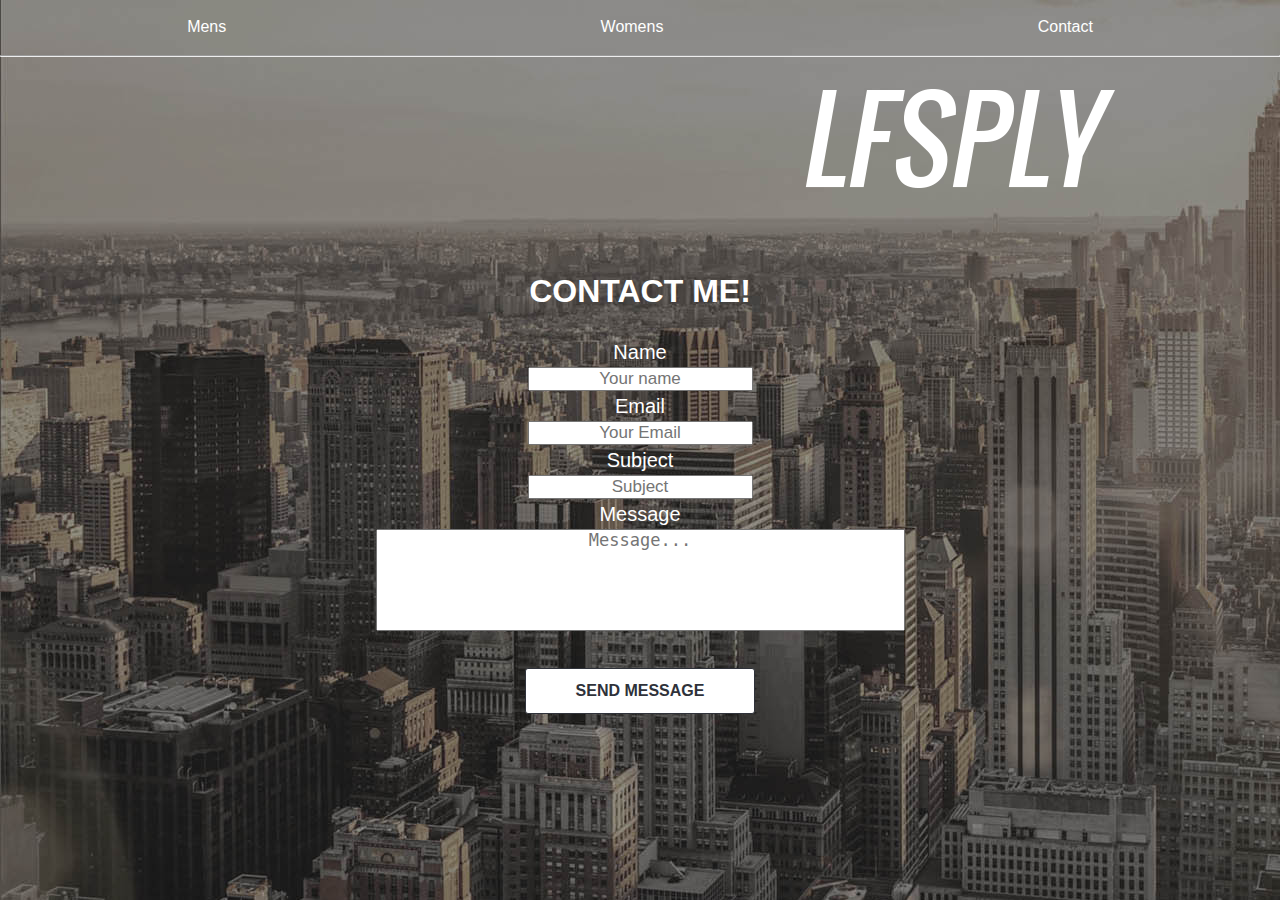
<file: contact.html>
<!DOCTYPE html>
<html>
<head>
    <title>LFSPLY 17 - Kian Winwood</title>
    <meta charset="UTF-8">
    <meta name="description" content="">
    <meta name="keywords" content="">
    <meta name="viewport" content="width=device-width, initial-scale=1.0">
    <link href="css/style.css" rel="stylesheet" type="text/css">
    <link href="css/contact.css" rel="stylesheet" type="text/css">

</head>
<body>
 

 <nav class="navigation navigation--inline navigation--main "</a>
    <ul>
        <li><a href="mens.html">Mens</a></li>
        <li><a href="womens.html">Womens</a></li>
        <li><a href="contact.html">Contact</a></li>
    </ul>
 </nav>
    
<hr>

<div class="logo">
    <img draggable="false" src="assets/ddd.png">
</div>

<br>

<div class="contact-form">
 <div class="row">
  <div class="col-lg-12 col-lg-12 col-lg-12 col-lg-12 text-center">                        
    <h1>CONTACT ME!</h1>
  </div>
 </div>
  
<div class="row">
      <div class="col-lg-6 col-lg-6 col-lg-6 col-lg-6 col-lg-offset-3">
          <form id="contact-form" class="form" action="#" method="POST" role="form">
              <div class="form-group">
                  <label class="form-label" for="name">Name</label>
                  <input type="text" class="form-control" id="name" name="name" placeholder="Your name" tabindex="1" required>
              </div>                            
              <div class="form-group">
                  <label class="form-label" for="email">Email</label>
                  <input type="email" class="form-control" id="email" name="email" placeholder="Your Email" tabindex="2" required>
              </div>                            
              <div class="form-group">
                  <label class="form-label" for="subject">Subject</label>
                  <input type="text" class="form-control" id="subject" name="subject" placeholder="Subject" tabindex="3">
              </div>                            
              <div class="form-group">
                  <label class="form-label" for="message">Message</label>
                  <textarea rows="5" cols="50" name="message" class="form-control" id="message" placeholder="Message..." tabindex="4" required></textarea>                                 
              </div>
              <div class="text-center">
                  <button type="submit" class="btn btn-start-order">Send Message</button>
              </div>
          </form>
      </div>
</div>
</div>

<script> 
    $(doc+
      ment).ready(function() {
    $.support.placeholder = (function(){
        var i = document.createElement('input');
        return 'placeholder' in i;
    })();

    if($.support.placeholder) {
        $('.form-label').each(function(){
            $(this).addClass('js-hide-label');
        });  

        $('.form-group').find('input, textarea').on('keyup blur focus', function(e){
            
            var $this = $(this),
                $parent = $this.parent().find("label");

            if (e.type == 'keyup') {
                if( $this.val() == '' ) {
                    $parent.addClass('js-hide-label'); 
                } else {
                    $parent.removeClass('js-hide-label');   
                }                     
            } 
            else if (e.type == 'blur') {
                if( $this.val() == '' ) {
                    $parent.addClass('js-hide-label');
                } 
                else {
                    $parent.removeClass('js-hide-label').addClass('js-unhighlight-label');
                }
            } 
            else if (e.type == 'focus') {
                if( $this.val() !== '' ) {
                    $parent.removeClass('js-unhighlight-label');
                }
            }
        });
    } 
});
</script>
    
</body>
</html>
</file>
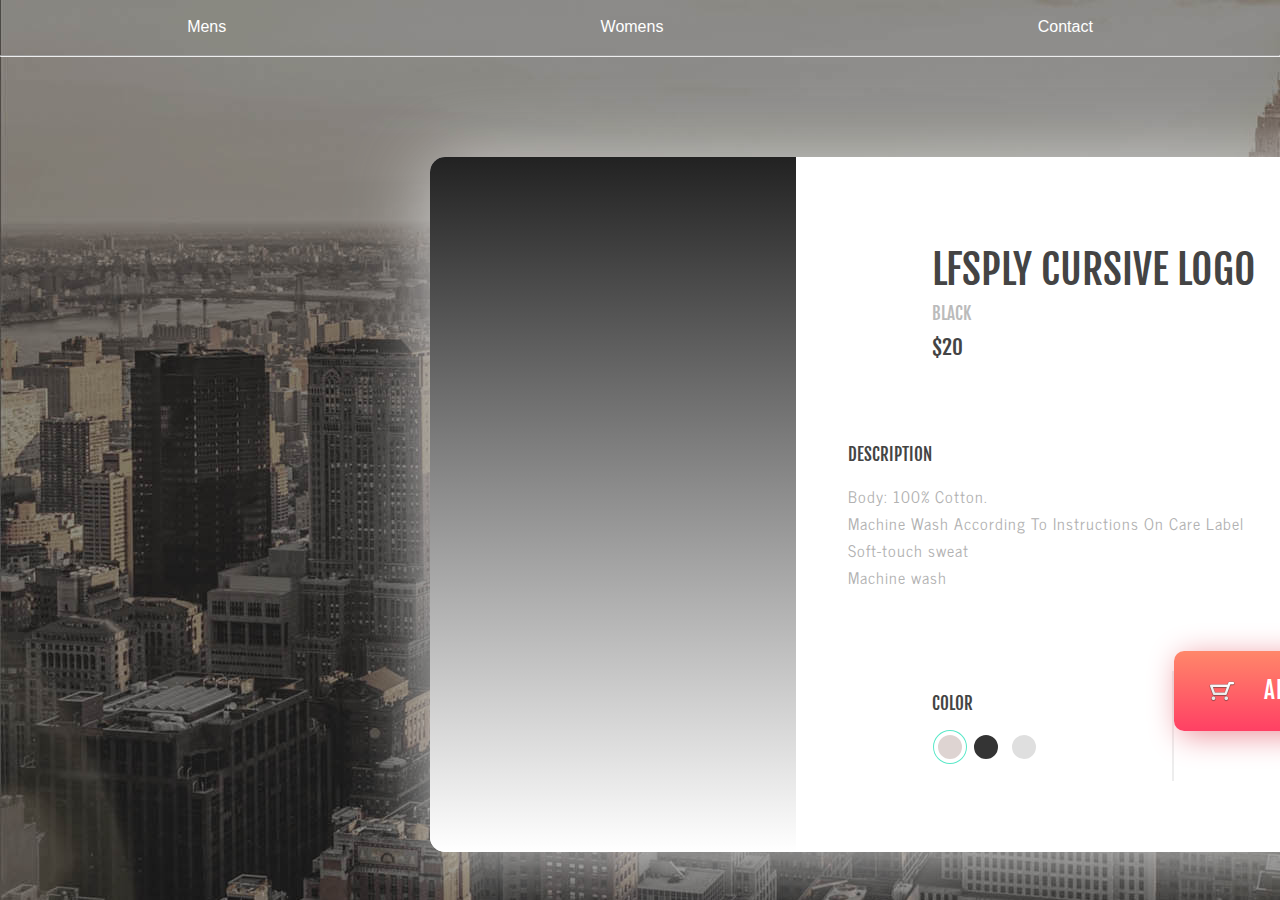
<file: cursivelogo.html>
<!DOCTYPE html>
<html>
<head>
    <title>Website Production 2017 - Kian Winwood</title>
    <meta charset="UTF-8">
    <meta name="description" content="">
    <meta name="keywords" content="">
    <link href="css/style.css" rel="stylesheet" type="text/css">
    <link href="css/contact.css" rel="stylesheet" type="text/css">
    <link href="css/products.css" rel="stylesheet" type="text/css">
</head>
<body>

<nav class="navigation navigation--inline navigation--main "</a>
    <ul>
        <li><a href="mens.html">Mens</a></li>
        <li><a href="womens.html">Womens</a></li>
        <li><a href="contact.html">Contact</a></li>
    </ul>
</nav>
    
<hr>
    
<section id="container">
  
  <div id="product-img">
    <img src="assets/cursivelogo.png" class="jumper fade-in one"/>

  </div>
  
  <div id="product-info" class="clearfix-auto">
    <div id="product-spec" class="wrapper">
      <h1>LFSPLY Cursive Logo</h1>
      <h2>Black</h2>
      <h3 class="sale">20</h3><h3</h3>
    </div>
    
    <div id="ratings">
      <span class="review-rating">
          <span class="user-review ninety"></span>
      </span>
    </div>
    
    <h4 class="clearfix">Description</h4>
            <p>Body: 100% Cotton.
                        <br>
               Machine Wash According To Instructions On Care Label
                        <br>
               Soft-touch sweat
                        <br>
               Machine wash</p>
    
    <div id="product-options" class="clearfix-auto">
        <div id="color" class="wrapper">
           <h4 class="">Color</h4>
           <div>
              <input type="radio" name="radio" id="radio1" class="radio" checked/>
              <label for="radio1">&nbsp;</label>
           </div>

            <div>	
              <input type="radio" name="radio" id="radio4" class="radio"/>
              <label for="radio4">&nbsp;</label>
            </div>

            <div>	
              <input type="radio" name="radio" id="radio5" class="radio"/>
              <label for="radio5">&nbsp;</label>
            </div>
        </div>

<!-- place size here -->

    </div>
    <a href="#" title="Add to cart" class="button clearfix-auto">
      <img src="assets/9240.png" class="shopping-cart"/>
      Add to cart</a>
    
  </div>

</section>


    
</body>
</html>
</file>
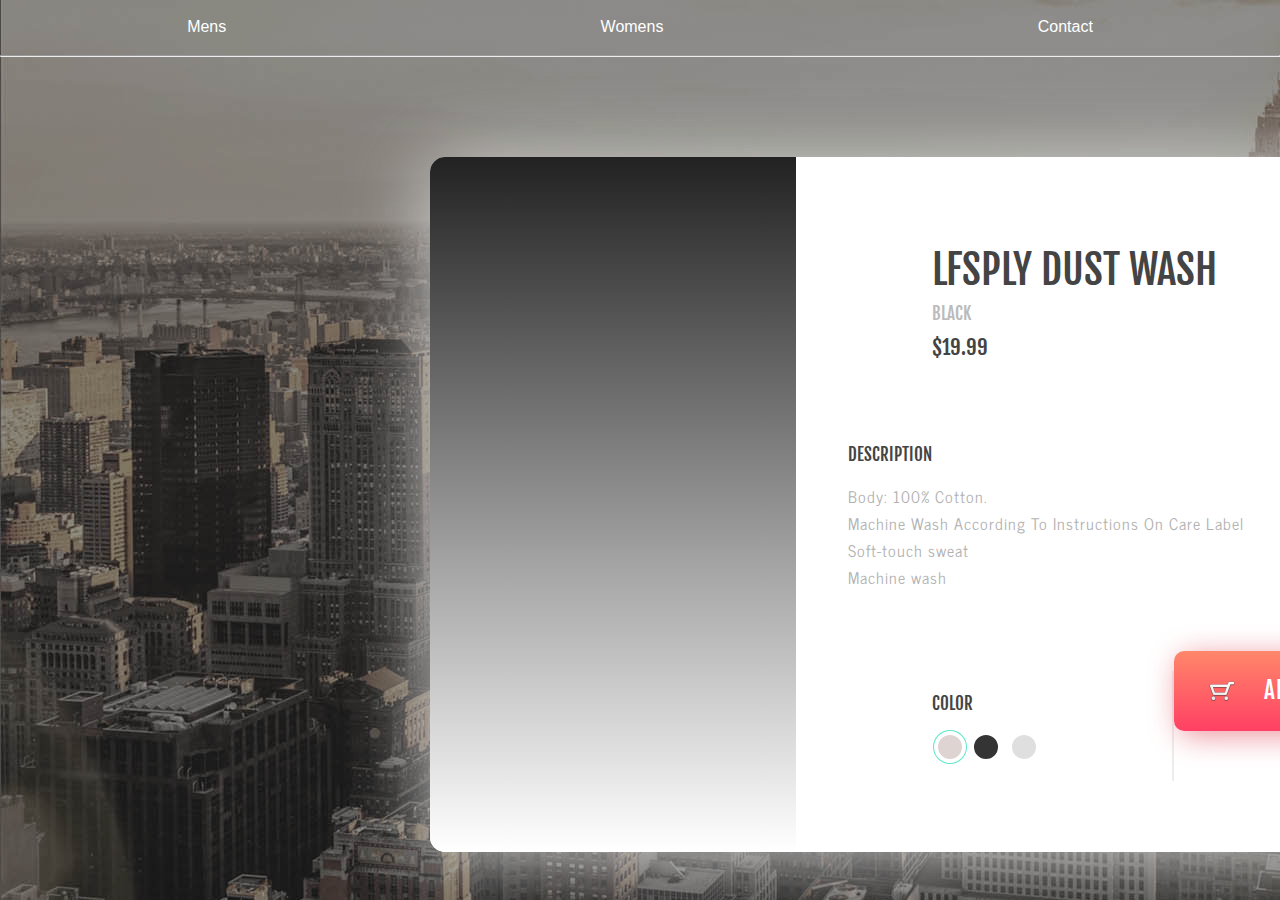
<file: dustwash.html>
<!DOCTYPE html>
<html>
<head>
    <title>Website Production 2017 - Kian Winwood</title>
    <meta charset="UTF-8">
    <meta name="description" content="">
    <meta name="keywords" content="">
    <link href="css/style.css" rel="stylesheet" type="text/css">
    <link href="css/contact.css" rel="stylesheet" type="text/css">
    <link href="css/products.css" rel="stylesheet" type="text/css">
</head>
<body>

<nav class="navigation navigation--inline navigation--main "</a>
    <ul>
        <li><a href="mens.html">Mens</a></li>
        <li><a href="womens.html">Womens</a></li>
        <li><a href="contact.html">Contact</a></li>
    </ul>
</nav>
    
<hr>
    
<section id="container">
  
  <div id="product-img">
    <img src="assets/dustwash.png" class="jumper fade-in one"/>

  </div>
  
  <div id="product-info" class="clearfix-auto">
    <div id="product-spec" class="wrapper">
      <h1>LFSPLY Dust Wash</h1>
      <h2>Black</h2>
      <h3 class="sale">19.99</h3><h3</h3>
    </div>
    
    <div id="ratings">
      <span class="review-rating">
          <span class="user-review ninety"></span>
      </span>
    </div>
    
    <h4 class="clearfix">Description</h4>
            <p>Body: 100% Cotton.
                        <br>
               Machine Wash According To Instructions On Care Label
                        <br>
               Soft-touch sweat
                        <br>
               Machine wash</p>
    
    <div id="product-options" class="clearfix-auto">
        <div id="color" class="wrapper">
           <h4 class="">Color</h4>
           <div>
              <input type="radio" name="radio" id="radio1" class="radio" checked/>
              <label for="radio1">&nbsp;</label>
           </div>

            <div>	
              <input type="radio" name="radio" id="radio4" class="radio"/>
              <label for="radio4">&nbsp;</label>
            </div>

            <div>	
              <input type="radio" name="radio" id="radio5" class="radio"/>
              <label for="radio5">&nbsp;</label>
            </div>
        </div>

<!-- place size here -->

    </div>
    <a href="#" title="Add to cart" class="button clearfix-auto">
      <img src="assets/9240.png" class="shopping-cart"/>
      Add to cart</a>
    
  </div>

</section>


    
</body>
</html>
</file>
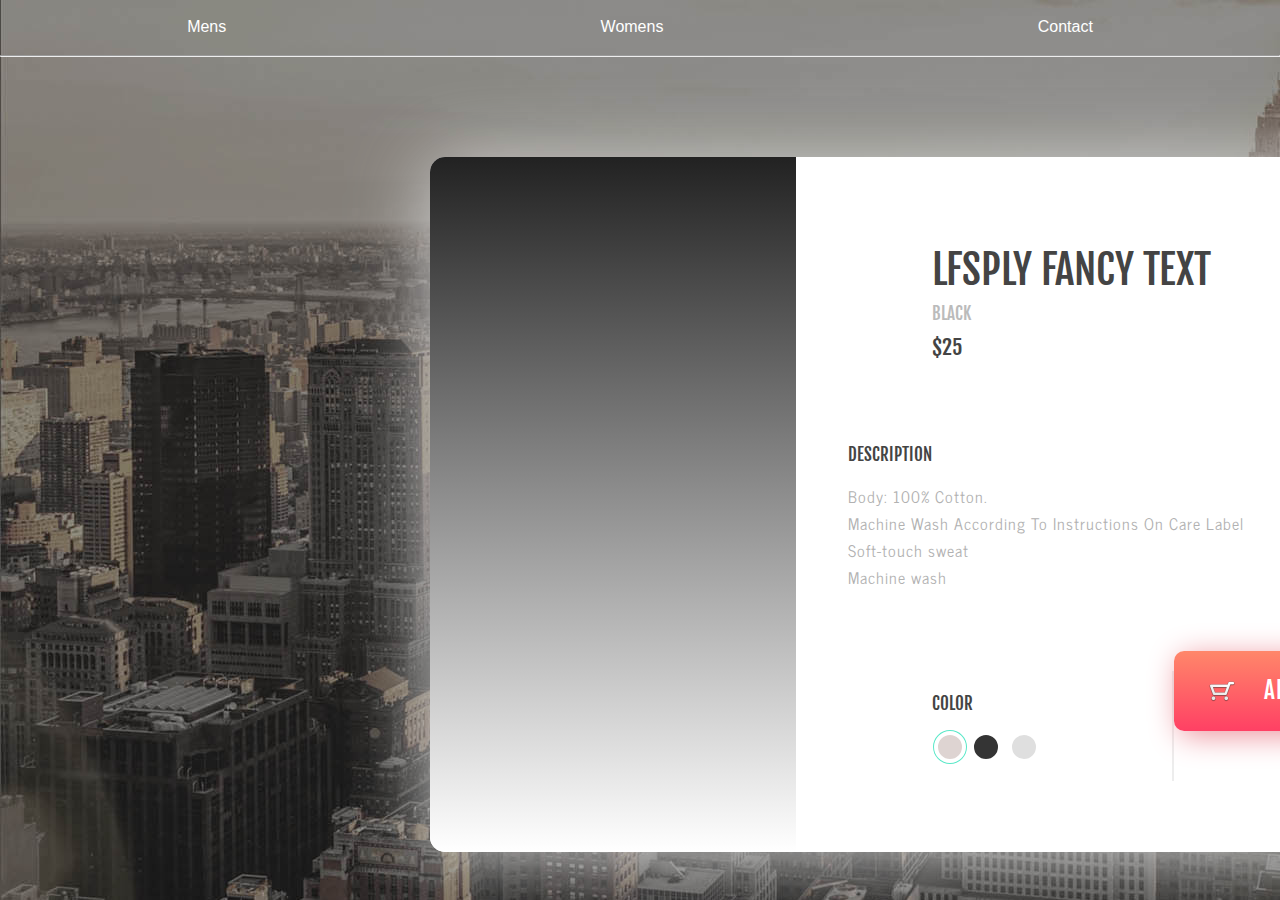
<file: fancytext.html>
<!DOCTYPE html>
<html>
<head>
    <title>Website Production 2017 - Kian Winwood</title>
    <meta charset="UTF-8">
    <meta name="description" content="">
    <meta name="keywords" content="">
    <link href="css/style.css" rel="stylesheet" type="text/css">
    <link href="css/contact.css" rel="stylesheet" type="text/css">
    <link href="css/products.css" rel="stylesheet" type="text/css">

</head>
<body>

<nav class="navigation navigation--inline navigation--main "</a>
    <ul>
        <li><a href="mens.html">Mens</a></li>
        <li><a href="womens.html">Womens</a></li>
        <li><a href="contact.html">Contact</a></li>
    </ul>
</nav>
    
<hr>
    
<section id="container">
  
  <div id="product-img">
    <img src="assets/fancytext.png" class="jumper fade-in one"/>

  </div>
  
  <div id="product-info" class="clearfix-auto">
    <div id="product-spec" class="wrapper">
      <h1>LFSPLY Fancy Text</h1>
      <h2>Black</h2>
      <h3 class="sale">25</h3><h3</h3>
    </div>
    
    <div id="ratings">
      <span class="review-rating">
          <span class="user-review ninety"></span>
      </span>
    </div>
    
    <h4 class="clearfix">Description</h4>
            <p>Body: 100% Cotton.
                        <br>
               Machine Wash According To Instructions On Care Label
                        <br>
               Soft-touch sweat
                        <br>
               Machine wash</p>
    
    <div id="product-options" class="clearfix-auto">
        <div id="color" class="wrapper">
           <h4 class="">Color</h4>
           <div>
              <input type="radio" name="radio" id="radio1" class="radio" checked/>
              <label for="radio1">&nbsp;</label>
           </div>

            <div>	
              <input type="radio" name="radio" id="radio4" class="radio"/>
              <label for="radio4">&nbsp;</label>
            </div>

            <div>	
              <input type="radio" name="radio" id="radio5" class="radio"/>
              <label for="radio5">&nbsp;</label>
            </div>
        </div>

<!-- place size here -->

    </div>
    <a href="#" title="Add to cart" class="button clearfix-auto">
      <img src="assets/9240.png" class="shopping-cart"/>
      Add to cart</a>
    
  </div>

</section>


    
</body>
</html>
</file>
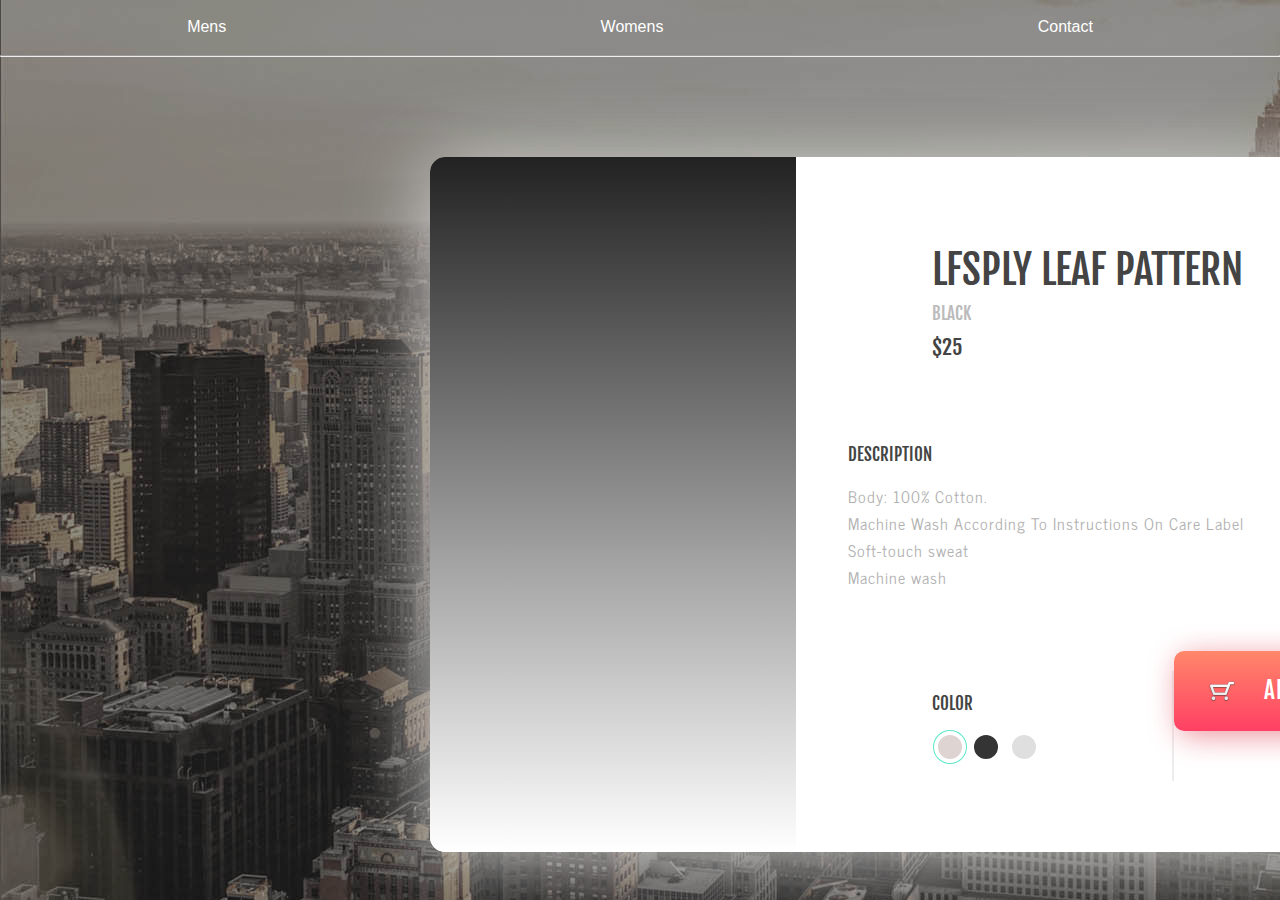
<file: leafpattern.html>
<!DOCTYPE html>
<html>
<head>
    <title>Website Production 2017 - Kian Winwood</title>
    <meta charset="UTF-8">
    <meta name="description" content="">
    <meta name="keywords" content="">
    <link href="css/style.css" rel="stylesheet" type="text/css">
    <link href="css/contact.css" rel="stylesheet" type="text/css">
    <link href="css/products.css" rel="stylesheet" type="text/css">

</head>
<body>

<nav class="navigation navigation--inline navigation--main "</a>
    <ul>
        <li><a href="mens.html">Mens</a></li>
        <li><a href="womens.html">Womens</a></li>
        <li><a href="contact.html">Contact</a></li>
    </ul>
</nav>
    
<hr>
    
<section id="container">
  
  <div id="product-img">
    <img src="assets/leafpattern.png" class="jumper fade-in one"/>

  </div>
  
  <div id="product-info" class="clearfix-auto">
    <div id="product-spec" class="wrapper">
      <h1>LFSPLY Leaf Pattern</h1>
      <h2>Black</h2>
      <h3 class="sale">25</h3><h3</h3>
    </div>
    
    <div id="ratings">
      <span class="review-rating">
          <span class="user-review ninety"></span>
      </span>
    </div>
    
    <h4 class="clearfix">Description</h4>
            <p>Body: 100% Cotton.
                        <br>
               Machine Wash According To Instructions On Care Label
                        <br>
               Soft-touch sweat
                        <br>
               Machine wash</p>
    
    <div id="product-options" class="clearfix-auto">
        <div id="color" class="wrapper">
           <h4 class="">Color</h4>
           <div>
              <input type="radio" name="radio" id="radio1" class="radio" checked/>
              <label for="radio1">&nbsp;</label>
           </div>

            <div>	
              <input type="radio" name="radio" id="radio4" class="radio"/>
              <label for="radio4">&nbsp;</label>
            </div>

            <div>	
              <input type="radio" name="radio" id="radio5" class="radio"/>
              <label for="radio5">&nbsp;</label>
            </div>
        </div>

<!-- place size here -->

    </div>
    <a href="#" title="Add to cart" class="button clearfix-auto">
      <img src="assets/9240.png" class="shopping-cart"/>
      Add to cart</a>
    
  </div>

</section>


    
</body>
</html>
</file>
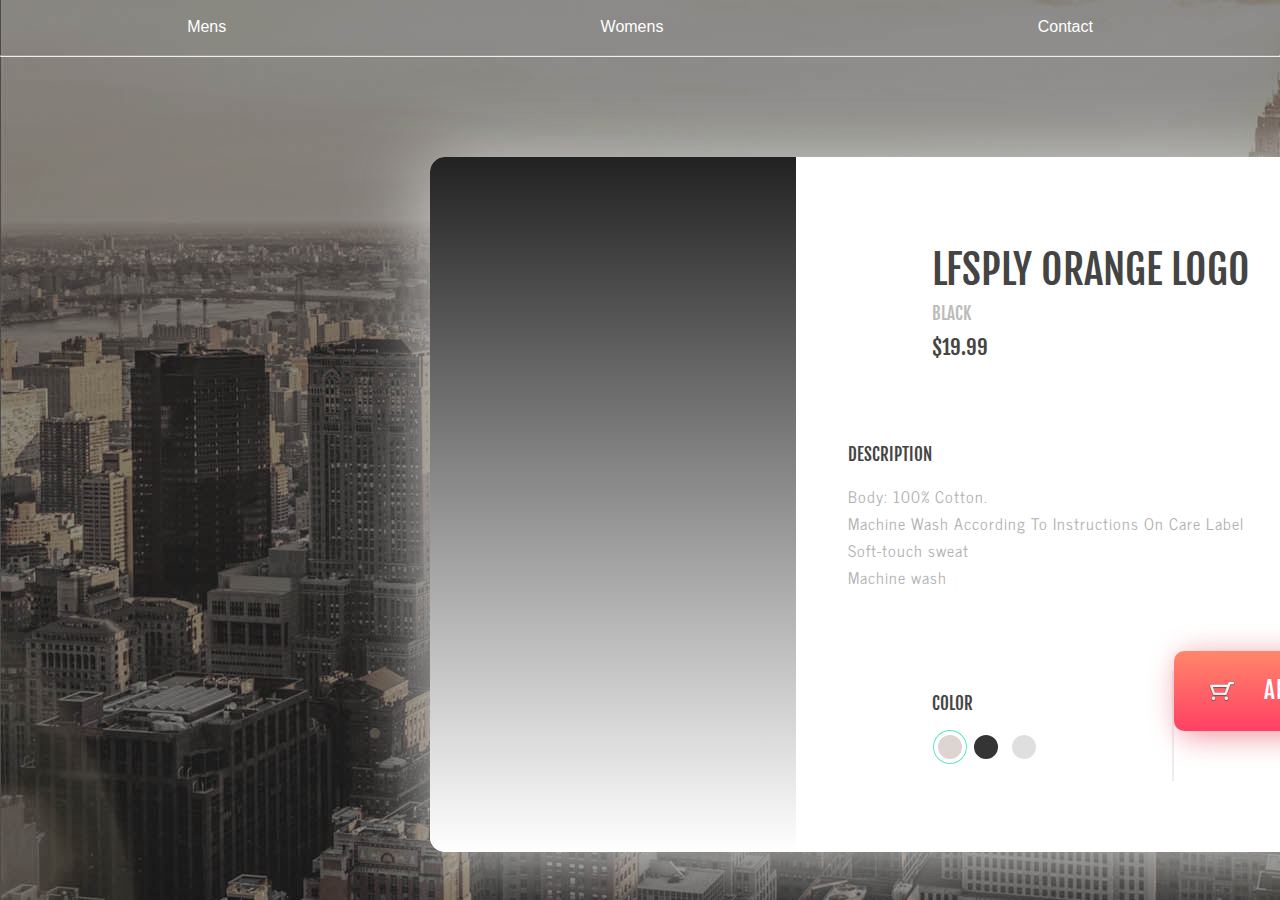
<file: orangelogo.html>
<!DOCTYPE html>
<html>
<head>
    <title>Website Production 2017 - Kian Winwood</title>
    <meta charset="UTF-8">
    <meta name="description" content="">
    <meta name="keywords" content="">
    <link href="css/style.css" rel="stylesheet" type="text/css">
    <link href="css/contact.css" rel="stylesheet" type="text/css">
    <link href="css/products.css" rel="stylesheet" type="text/css">
</head>
<body>

<nav class="navigation navigation--inline navigation--main "</a>
    <ul>
        <li><a href="mens.html">Mens</a></li>
        <li><a href="womens.html">Womens</a></li>
        <li><a href="contact.html">Contact</a></li>
    </ul>
</nav>
    
<hr>
    
<section id="container">
  
  <div id="product-img">
    <img src="assets/orangetext.png" class="jumper fade-in one"/>

  </div>
  
  <div id="product-info" class="clearfix-auto">
    <div id="product-spec" class="wrapper">
      <h1>LFSPLY Orange Logo</h1>
      <h2>Black</h2>
      <h3 class="sale">19.99</h3><h3</h3>
    </div>
    
    <div id="ratings">
      <span class="review-rating">
          <span class="user-review ninety"></span>
      </span>
    </div>
    
    <h4 class="clearfix">Description</h4>
            <p>Body: 100% Cotton.
                        <br>
               Machine Wash According To Instructions On Care Label
                        <br>
               Soft-touch sweat
                        <br>
               Machine wash</p>
    
    <div id="product-options" class="clearfix-auto">
        <div id="color" class="wrapper">
           <h4 class="">Color</h4>
           <div>
              <input type="radio" name="radio" id="radio1" class="radio" checked/>
              <label for="radio1">&nbsp;</label>
           </div>

            <div>	
              <input type="radio" name="radio" id="radio4" class="radio"/>
              <label for="radio4">&nbsp;</label>
            </div>

            <div>	
              <input type="radio" name="radio" id="radio5" class="radio"/>
              <label for="radio5">&nbsp;</label>
            </div>
        </div>

<!-- place size here -->

    </div>
    <a href="#" title="Add to cart" class="button clearfix-auto">
      <img src="assets/9240.png" class="shopping-cart"/>
      Add to cart</a>
    
  </div>

</section>


    
</body>
</html>
</file>
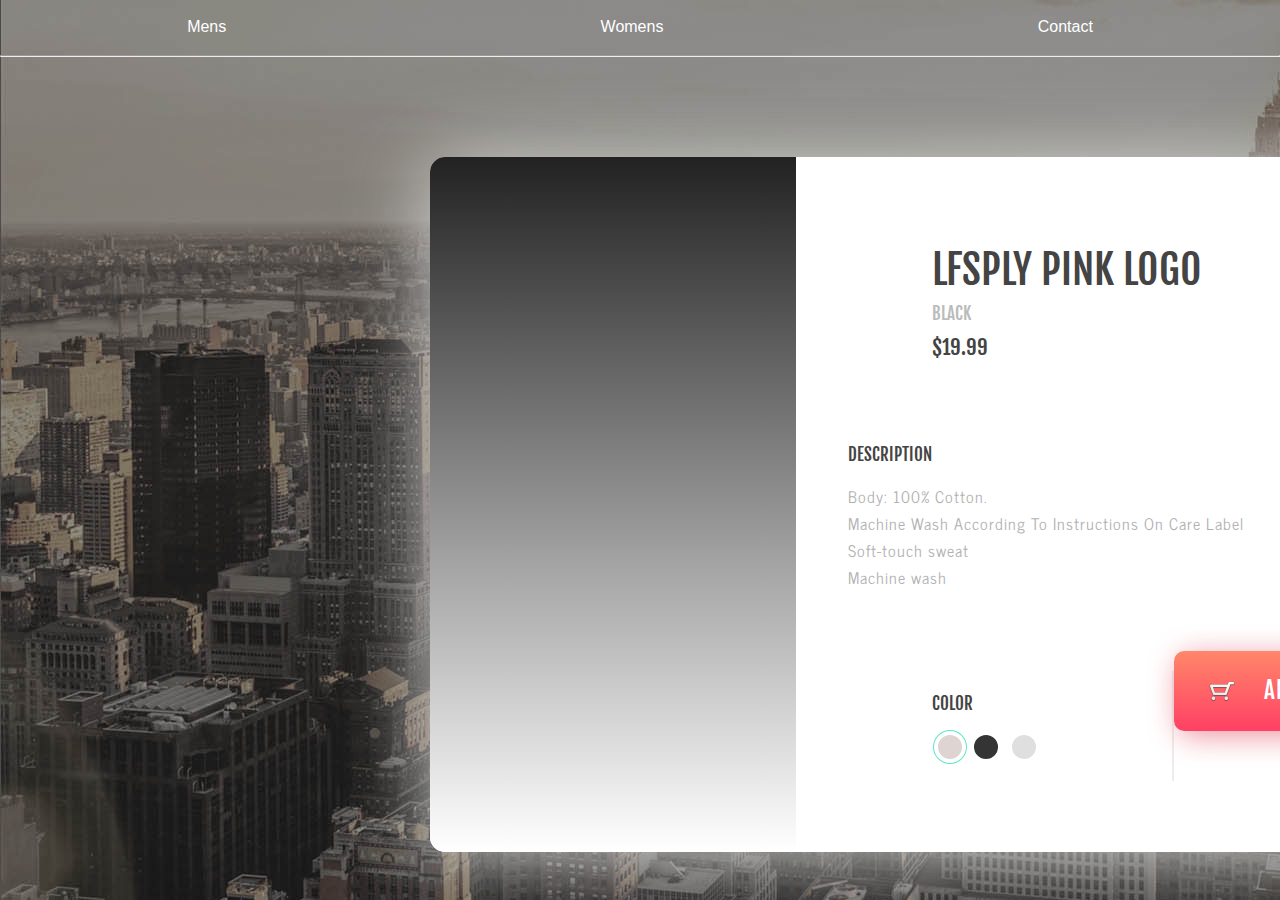
<file: pinklogo.html>
<!DOCTYPE html>
<html>
<head>
    <title>Website Production 2017 - Kian Winwood</title>
    <meta charset="UTF-8">
    <meta name="description" content="">
    <meta name="keywords" content="">
    <link href="css/style.css" rel="stylesheet" type="text/css">
    <link href="css/contact.css" rel="stylesheet" type="text/css">
    <link href="css/products.css" rel="stylesheet" type="text/css">
</head>
<body>

<nav class="navigation navigation--inline navigation--main "</a>
    <ul>
        <li><a href="mens.html">Mens</a></li>
        <li><a href="womens.html">Womens</a></li>
        <li><a href="contact.html">Contact</a></li>
    </ul>
</nav>
    
<hr>
    
<section id="container">
  
  <div id="product-img">
    <img src="assets/pinklogo.png" class="jumper fade-in one"/>

  </div>
  
  <div id="product-info" class="clearfix-auto">
    <div id="product-spec" class="wrapper">
      <h1>LFSPLY Pink Logo</h1>
      <h2>Black</h2>
      <h3 class="sale">19.99</h3><h3</h3>
    </div>
    
    <div id="ratings">
      <span class="review-rating">
          <span class="user-review ninety"></span>
      </span>
    </div>
    
    <h4 class="clearfix">Description</h4>
            <p>Body: 100% Cotton.
                        <br>
               Machine Wash According To Instructions On Care Label
                        <br>
               Soft-touch sweat
                        <br>
               Machine wash</p>
    
    <div id="product-options" class="clearfix-auto">
        <div id="color" class="wrapper">
           <h4 class="">Color</h4>
           <div>
              <input type="radio" name="radio" id="radio1" class="radio" checked/>
              <label for="radio1">&nbsp;</label>
           </div>

            <div>	
              <input type="radio" name="radio" id="radio4" class="radio"/>
              <label for="radio4">&nbsp;</label>
            </div>

            <div>	
              <input type="radio" name="radio" id="radio5" class="radio"/>
              <label for="radio5">&nbsp;</label>
            </div>
        </div>

<!-- place size here -->

    </div>
    <a href="#" title="Add to cart" class="button clearfix-auto">
      <img src="assets/9240.png" class="shopping-cart"/>
      Add to cart</a>
    
  </div>

</section>


    
</body>
</html>
</file>
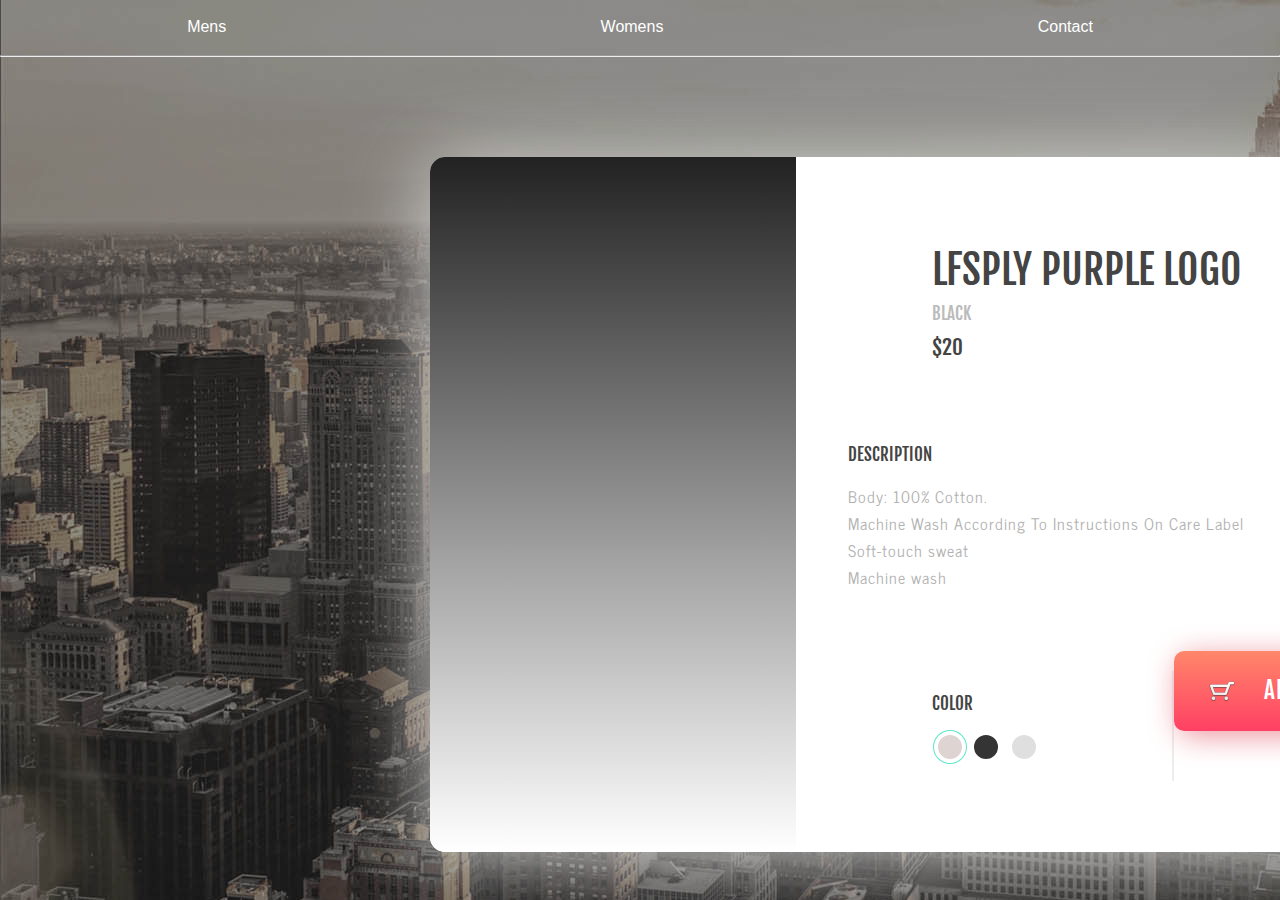
<file: purplelogo.html>
<!DOCTYPE html>
<html>
<head>
    <title>Website Production 2017 - Kian Winwood</title>
    <meta charset="UTF-8">
    <meta name="description" content="">
    <meta name="keywords" content="">
    <link href="css/style.css" rel="stylesheet" type="text/css">
    <link href="css/contact.css" rel="stylesheet" type="text/css">
    <link href="css/products.css" rel="stylesheet" type="text/css">
</head>
<body>

<nav class="navigation navigation--inline navigation--main "</a>
    <ul>
        <li><a href="mens.html">Mens</a></li>
        <li><a href="womens.html">Womens</a></li>
        <li><a href="contact.html">Contact</a></li>
    </ul>
</nav>
    
<hr>
    
<section id="container">
  
  <div id="product-img">
    <img src="assets/purplelogo.png" class="jumper fade-in one"/>

  </div>
  
  <div id="product-info" class="clearfix-auto">
    <div id="product-spec" class="wrapper">
      <h1>LFSPLY Purple Logo</h1>
      <h2>Black</h2>
      <h3 class="sale">20</h3><h3</h3>
    </div>
    
    <div id="ratings">
      <span class="review-rating">
          <span class="user-review ninety"></span>
      </span>
    </div>
    
    <h4 class="clearfix">Description</h4>
            <p>Body: 100% Cotton.
                        <br>
               Machine Wash According To Instructions On Care Label
                        <br>
               Soft-touch sweat
                        <br>
               Machine wash</p>
    
    <div id="product-options" class="clearfix-auto">
        <div id="color" class="wrapper">
           <h4 class="">Color</h4>
           <div>
              <input type="radio" name="radio" id="radio1" class="radio" checked/>
              <label for="radio1">&nbsp;</label>
           </div>

            <div>	
              <input type="radio" name="radio" id="radio4" class="radio"/>
              <label for="radio4">&nbsp;</label>
            </div>

            <div>	
              <input type="radio" name="radio" id="radio5" class="radio"/>
              <label for="radio5">&nbsp;</label>
            </div>
        </div>

<!-- place size here -->

    </div>
    <a href="#" title="Add to cart" class="button clearfix-auto">
      <img src="assets/9240.png" class="shopping-cart"/>
      Add to cart</a>
    
  </div>

</section>


    
</body>
</html>
</file>
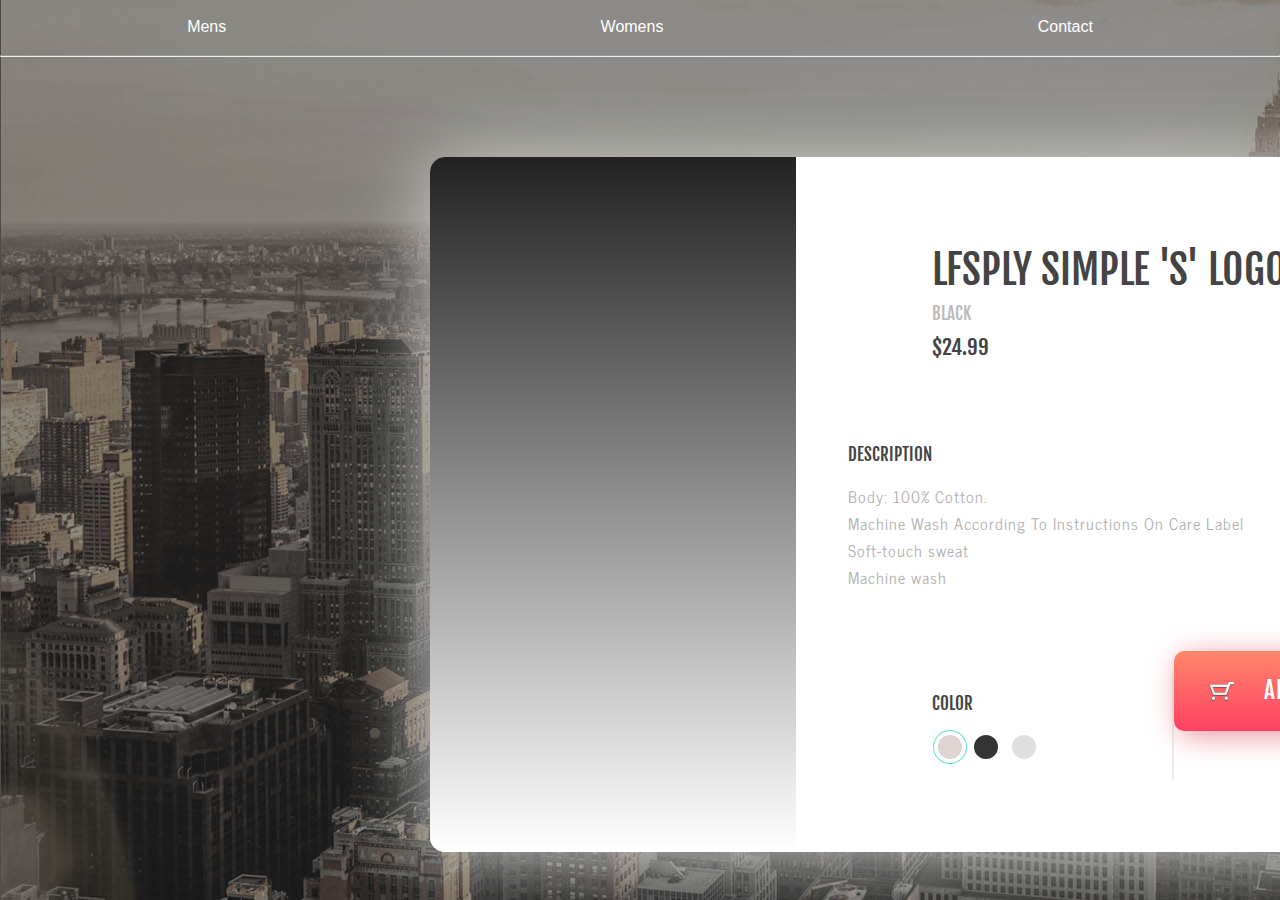
<file: simplelogo.html>
<!DOCTYPE html>
<html>
<head>
    <title>Website Production 2017 - Kian Winwood</title>
    <meta charset="UTF-8">
    <meta name="description" content="">
    <meta name="keywords" content="">
    <link href="css/style.css" rel="stylesheet" type="text/css">
    <link href="css/contact.css" rel="stylesheet" type="text/css">
    <link href="css/products.css" rel="stylesheet" type="text/css">
</head>
<body>

<nav class="navigation navigation--inline navigation--main "</a>
    <ul>
        <li><a href="mens.html">Mens</a></li>
        <li><a href="womens.html">Womens</a></li>
        <li><a href="contact.html">Contact</a></li>
    </ul>
</nav>
    
<hr>
    
<section id="container">
  
  <div id="product-img">
    <img src="assets/simplelogo.png" class="jumper fade-in one"/>

  </div>
  
  <div id="product-info" class="clearfix-auto">
    <div id="product-spec" class="wrapper">
      <h1>LFSPLY Simple 'S' Logo</h1>
      <h2>Black</h2>
      <h3 class="sale">24.99</h3><h3</h3>
    </div>
    
    <div id="ratings">
      <span class="review-rating">
          <span class="user-review ninety"></span>
      </span>
    </div>
    
    <h4 class="clearfix">Description</h4>
            <p>Body: 100% Cotton.
                        <br>
               Machine Wash According To Instructions On Care Label
                        <br>
               Soft-touch sweat
                        <br>
               Machine wash</p>
    
    <div id="product-options" class="clearfix-auto">
        <div id="color" class="wrapper">
           <h4 class="">Color</h4>
           <div>
              <input type="radio" name="radio" id="radio1" class="radio" checked/>
              <label for="radio1">&nbsp;</label>
           </div>

            <div>	
              <input type="radio" name="radio" id="radio4" class="radio"/>
              <label for="radio4">&nbsp;</label>
            </div>

            <div>	
              <input type="radio" name="radio" id="radio5" class="radio"/>
              <label for="radio5">&nbsp;</label>
            </div>
        </div>

<!-- place size here -->

    </div>
    <a href="#" title="Add to cart" class="button clearfix-auto">
      <img src="assets/9240.png" class="shopping-cart"/>
      Add to cart</a>
    
  </div>

</section>


    
</body>
</html>
</file>
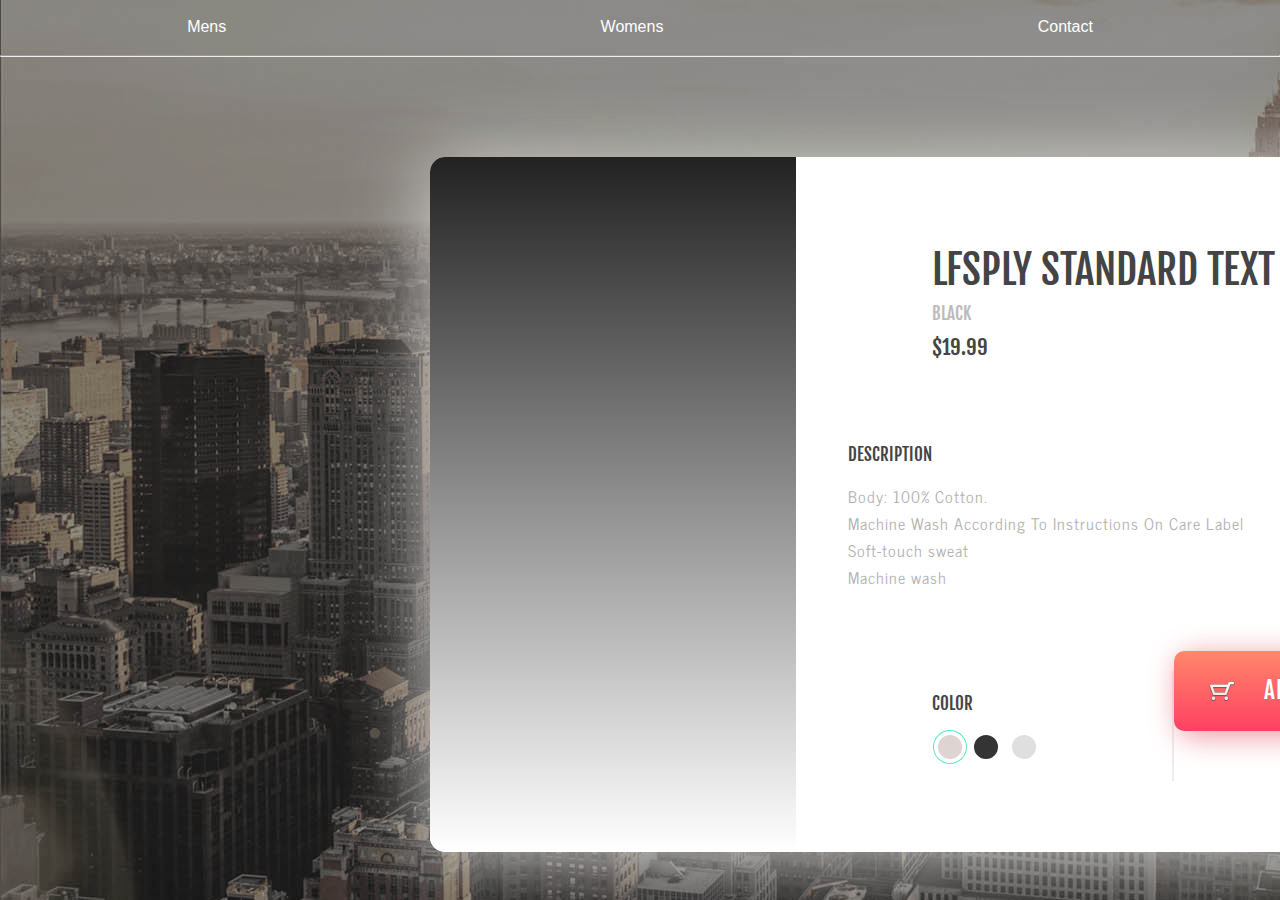
<file: standardtext.html>
<!DOCTYPE html>
<html>
<head>
    <title>Website Production 2017 - Kian Winwood</title>
    <meta charset="UTF-8">
    <meta name="description" content="">
    <meta name="keywords" content="">
    <link href="css/style.css" rel="stylesheet" type="text/css">
    <link href="css/contact.css" rel="stylesheet" type="text/css">
    <link href="css/products.css" rel="stylesheet" type="text/css">
</head>
<body>

<nav class="navigation navigation--inline navigation--main "</a>
    <ul>
        <li><a href="mens.html">Mens</a></li>
        <li><a href="womens.html">Womens</a></li>
        <li><a href="contact.html">Contact</a></li>
    </ul>
</nav>
    
<hr>
    
<section id="container">
  
  <div id="product-img">
    <img src="assets/standardtext.png" class="jumper fade-in one"/>

  </div>
  
  <div id="product-info" class="clearfix-auto">
    <div id="product-spec" class="wrapper">
      <h1>LFSPLY Standard Text</h1>
      <h2>Black</h2>
      <h3 class="sale">19.99</h3><h3</h3>
    </div>
    
    <div id="ratings">
      <span class="review-rating">
          <span class="user-review ninety"></span>
      </span>
    </div>
    
    <h4 class="clearfix">Description</h4>
            <p>Body: 100% Cotton.
                        <br>
               Machine Wash According To Instructions On Care Label
                        <br>
               Soft-touch sweat
                        <br>
               Machine wash</p>
    
    <div id="product-options" class="clearfix-auto">
        <div id="color" class="wrapper">
           <h4 class="">Color</h4>
           <div>
              <input type="radio" name="radio" id="radio1" class="radio" checked/>
              <label for="radio1">&nbsp;</label>
           </div>

            <div>	
              <input type="radio" name="radio" id="radio4" class="radio"/>
              <label for="radio4">&nbsp;</label>
            </div>

            <div>	
              <input type="radio" name="radio" id="radio5" class="radio"/>
              <label for="radio5">&nbsp;</label>
            </div>
        </div>

<!-- place size here -->

    </div>
    <a href="#" title="Add to cart" class="button clearfix-auto">
      <img src="assets/9240.png" class="shopping-cart"/>
      Add to cart</a>
    
  </div>

</section>


    
</body>
</html>
</file>
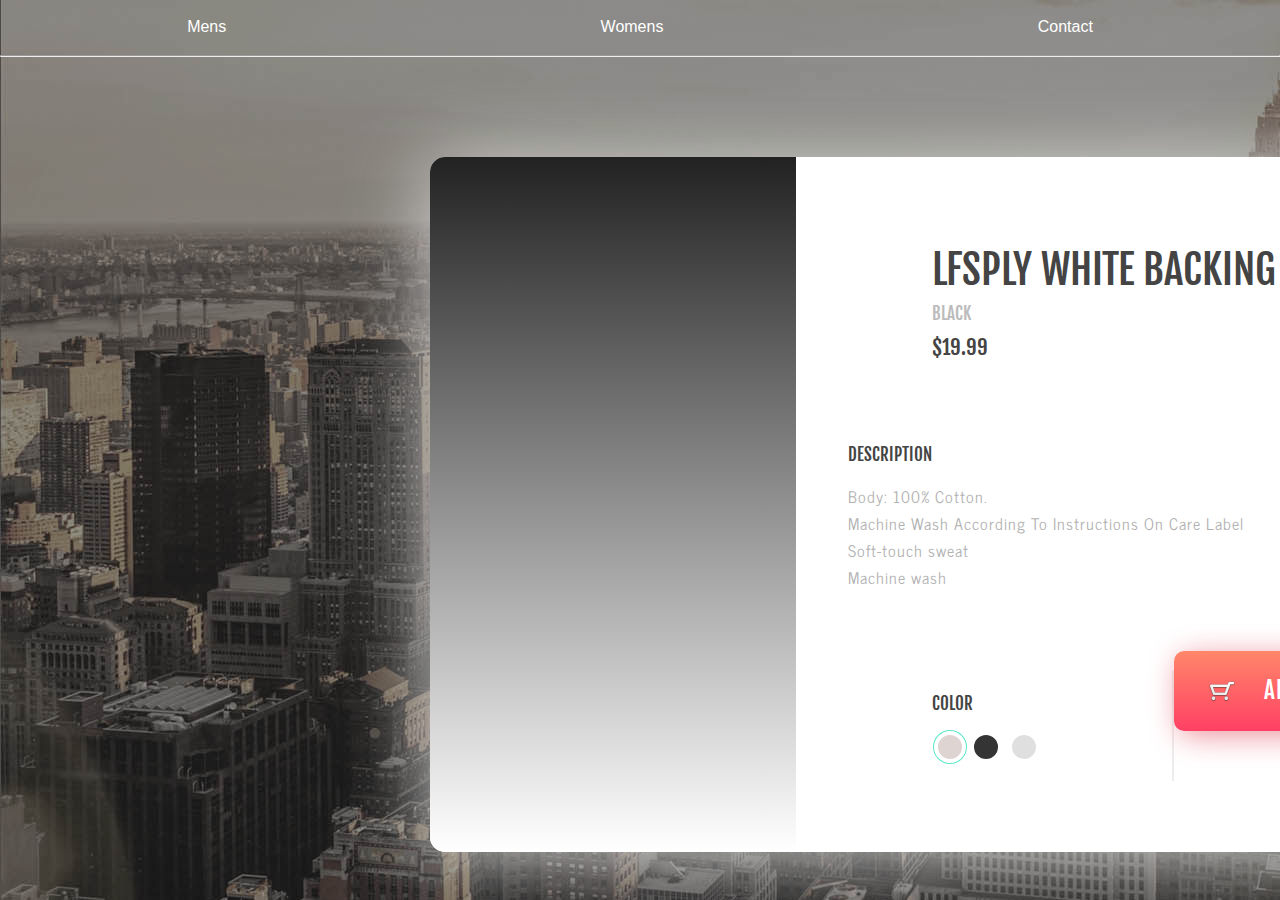
<file: whitebacking.html>
<!DOCTYPE html>
<html>
<head>
    <title>Website Production 2017 - Kian Winwood</title>
    <meta charset="UTF-8">
    <meta name="description" content="">
    <meta name="keywords" content="">
    <link href="css/style.css" rel="stylesheet" type="text/css">
    <link href="css/contact.css" rel="stylesheet" type="text/css">
    <link href="css/products.css" rel="stylesheet" type="text/css">
</head>
<body>

<nav class="navigation navigation--inline navigation--main "</a>
    <ul>
        <li><a href="mens.html">Mens</a></li>
        <li><a href="womens.html">Womens</a></li>
        <li><a href="contact.html">Contact</a></li>
    </ul>
</nav>
    
<hr>
    
<section id="container">
  
  <div id="product-img">
    <img src="assets/whitebacking.png" class="jumper fade-in one"/>

  </div>
  
  <div id="product-info" class="clearfix-auto">
    <div id="product-spec" class="wrapper">
      <h1>LFSPLY White Backing</h1>
      <h2>Black</h2>
      <h3 class="sale">19.99</h3><h3</h3>
    </div>
    
    <div id="ratings">
      <span class="review-rating">
          <span class="user-review ninety"></span>
      </span>
    </div>
    
    <h4 class="clearfix">Description</h4>
            <p>Body: 100% Cotton.
                        <br>
               Machine Wash According To Instructions On Care Label
                        <br>
               Soft-touch sweat
                        <br>
               Machine wash</p>
    
    <div id="product-options" class="clearfix-auto">
        <div id="color" class="wrapper">
           <h4 class="">Color</h4>
           <div>
              <input type="radio" name="radio" id="radio1" class="radio" checked/>
              <label for="radio1">&nbsp;</label>
           </div>

            <div>	
              <input type="radio" name="radio" id="radio4" class="radio"/>
              <label for="radio4">&nbsp;</label>
            </div>

            <div>	
              <input type="radio" name="radio" id="radio5" class="radio"/>
              <label for="radio5">&nbsp;</label>
            </div>
        </div>

<!-- place size here -->

    </div>
    <a href="#" title="Add to cart" class="button clearfix-auto">
      <img src="assets/9240.png" class="shopping-cart"/>
      Add to cart</a>
    
  </div>

</section>


    
</body>
</html>
</file>
<file: css/style.css>
.align {
  align-items: center;
  display: flex;
  flex-direction: row;
  justify-content: center;
}


.grid {
  margin-left: auto;
  margin-right: auto;
  max-width: var(--gridMaxWidth);
  width: var(--gridWidth);
}

:root {
  --bodyFontFamily: 'Helvetica Neue';
  --bodyFontFamilyFallback: sans-serif;
  --bodyLineHeight: 1.5;
}


body {
  font-family: var(--bodyFontFamily), var(--bodyFontFamilyFallback);
  font-size: var(--bodyFontSize);
  font-weight: var(--bodyFontWeight);
  line-height: var(--bodyLineHeight);
  margin: 0;
}


a {
  outline: 0;
  text-decoration: none;
  transition: color .3s, background-color .3s;
}


:root {
  --h1FontSize: 42px;
  --h1FontFamily: 'Norican';
  --h1FontFamilyFallback: cursive;
  --h1FontWeight: 400;
  --h1MarginBottom: 24px;
  --h1TextTransform: lowercase;
}

:root {

  --navigationMainBorderRadius: .25rem;
  --navigationMainFontSize: .75rem;
  --navigationMainFontWeight: bold;
  --navigationMainPaddingHorizontal: 1.25rem;
  --navigationMainPaddingVertical: .75rem;
  --navigationMainTextTransform: uppercase;
  --navigationMainLinkBorderRadius: .125rem;
  --navigationMainLinkColor: #999;
  --navigationMainLinkPaddingHorizontal: .75rem;
  --navigationMainLinkPaddingVertical: .5rem;
  --navigationMainLinkHoverBackgroundColor: #f43958;
  --navigationMainLinkHoverColor: #fff;
}

.navigation ul {
  list-style: none;
  margin: 0;
  padding: 0;
}

.navigation a {
  display: block;
}

.navigation--inline ul {
  display: flex;
  flex-wrap: wrap;
}

.navigation--inline li {
  flex-grow: 1;
}


.navigation--main::before {
  border-bottom: .25rem solid var(--navigationMainBackgroundColor);
  border-left: .25rem solid transparent;
  border-right: .25rem solid transparent;
  bottom: 100%;
  content: '';
  left: 50%;
  position: absolute;
  transform: translateX(-50%);
}

.navigation--main li {
  margin: var(--navigationMainItemMargin);
}

.navigation--main a {
  border-radius: var(--navigationMainLinkBorderRadius);
  color: white;
  padding: var(--navigationMainLinkPaddingVertical)
}

.navigation--main a:focus,
.navigation--main a:hover {
  background-color: var(--navigationMainLinkHoverBackgroundColor);
  color: var(--navigationMainLinkHoverColor);
}

.text--center {
  text-align: center;
}
      
body{
  background-color: #fff;
}

.container {
    background-color: white;
    padding-top: 20px;
}

.navigation {
    border-radius: 0px;
    text-align: center;
    padding-top: 7px;
}
   
h6 {
    color: black;
}
      
.wrapper {
    width: 800px;
    margin: 20px auto;
    padding: 20px;
    padding-left: 84px;
}

.clear {
    clear: both;
}
.items {
    display: block;
    margin: 20px 0;
}
.item {
    background-color: #fff;
    float: left;
    margin: 0 10px 10px 0;
    width: 205px;
    padding: 10px;
    height: 290px;
}
.item img {
    display: block;
    margin: auto;
}
h2 {
    font-size: 16px;
    color: white;
    display: block;
    border-bottom: 1px solid #ccc;

}
button {
    border: 1px solid #722A1B;
    padding: 4px 14px;
    background-color: #fff;
    color: #722A1B;
    text-transform: uppercase;
    margin: 5px 0;
    font-weight: bold;
    cursor: pointer;
}
span {
    float: right;
}

.add-to-cart {
    border: 1px solid #722A1B;
    padding: 2px 10px;
    background-color: #fff;
    color: #722A1B;
    text-transform: uppercase;
    margin: 4px 0;
    font-weight: bold;
    cursor: pointer;
}

textarea {
	resize: none;
}
.form-label {
    text-align: center;
	font-size: 20px;
	color: #fff;
	display: block;

}

.form-control {
    margin: 0;
    padding: 0;
    text-align: center;
    z-index: 2;
}
.form-control:focus {
	box-shadow: none;
	border-color: #5e9bfc;
}
.js-hide-label {
	opacity: 0; 	
}
.js-unhighlight-label {
	color: #999 
}
.btn-start-order {
	background: 0 0 #ffffff;
    border: 1px solid #2f323a;
    border-radius: 3px;
    color: #2f323a;
    font-family: "Raleway", sans-serif;
    font-size: 16px;
    line-height: inherit;
    margin: 30px 0;
    padding: 10px 50px;
    text-transform: uppercase;
    transition: all 0.25s ease 0s;
}
.btn-start-order:hover,.btn-start-order:active, .btn-start-order:focus {
	border-color: #5e9bfc;
	color: #5e9bfc;
}
.contact-form {
    text-align: center;
}



#subject, #name, #email, #message {
    font-size: 17px;
}


.logo {
    margin-left: 745px;
}
</file>
<file: css/contact.css>
body{
    background-image:url(../assets/backhround.jpg);
    background-repeat: no-repeat;
}

h1 {
    color: white;
}
</file>
<file: css/products.css>
@import url(https://fonts.googleapis.com/css?family=Fjalla+One);
@import url(https://fonts.googleapis.com/css?family=News+Cycle);

html, body, div, span, h1, h2, h3, h4, h5, h6, p, ol, ul, li, form, label, legend, caption, aside, details, figcaption, figure, footer, header, hgroup, menu, nav, section, summary { 
	margin: 0;
	padding: 0;
	border: 0;
	outline: 0;
	font-weight: inherit;
	font-style: inherit;
	font-size: 100%;
	vertical-align: baseline;
}

body {
  background-color: #f5f5f5;
}

#container {
  margin-left: 430px;
  margin-top: 100px;
  background:#fff;
  display:block;
  max-width:1045px;
  height:695px;
  width:100%;
  border-radius: 15px;
  -webkit-border-radius: 15px;
  -moz-border-radius: 15px;
  -o-border-radius: 15px;
  -webkit-box-shadow:0px 5px 80px #d8d8d8;
  -moz-box-shadow:0px 5px 80px #d8d8d8;
  -o-box-shadow:0px 5px 80px #d8d8d8;
  box-shadow:0px 5px 80px #d8d8d8;
}

#product-img{
  float:left;
  text-align:center;
  width:35%;
  height:88%;
  padding:4% 0;
  background: -webkit-gradient(linear, 0% 0%, 0% 100%, from(#6bfec8), to(#41c8ca));
  background: -webkit-linear-gradient(top, #222, #fff);
  background: -moz-linear-gradient(top, #222, #fff);
  background: -ms-linear-gradient(top, #222, #fff);
  background: -o-linear-gradient(top, #222, #fff);
  border-radius: 15px 0 0 15px;
  -webkit-border-radius: 15px 0 0 15px;
  -moz-border-radius: 15px 0 0 15px;
  -o-border-radius: 15px 0 0 15px;
  position:relative;
}

#product-info{
  padding:5%;
  width:55%;
  float:left;
  height:85%;
}

h1,h2,h3,h4{
  font-family: 'Fjalla One', Helvetica, Arial sans-serif;
  font-weight:normal;
  text-transform:uppercase;
}

h1{
  font-size:41px;
  line-height:41px;
  margin-bottom:15px;
  color:#444;
}
h2{
  font-size:17px;
  line-height:17px;
  margin-bottom:15px;
  color:#bbb;
}

h3{
  display:inline-block;
  font-size:21px; 
  line-height:21px;
  margin-right:10px;
  color:#444;
}

h3::before{
  content: "$";
}

h4{
  color:#444;
  font-size:17px;
  margin-bottom:15px;
}

p{
  font-family: 'News Cycle', Helvetica, Arial sans-serif;
  font-size:16px;
  color:#b1b1b1;
  line-height:27px;
  font-weight:normal;
  letter-spacing:1px;
  margin:0 0 60px 0;
}

.jumper{
  width:100%;
  margin-top:100px;
}


#product-spec{
  width:70%;
  margin-bottom:60px;
}

.wrapper{
  float:left;
  display:block;
}

.button{
  font-size:23px; 
  line-height:70px;
  height:70px;
  letter-spacing:1px;
  padding:5px 32px;
  color:#fff;
  font-family: 'Fjalla One', Helvetica, Arial sans-serif;
  font-weight:normal;
  text-transform:uppercase;
  background: -webkit-gradient(linear, 0% 0%, 0% 100%, from(#ff876a), to(#ff4064));
  border-radius: 10px;
  -webkit-border-radius:10px;
  -moz-border-radius:10px;
  -o-border-radius:10px;
  -webkit-box-shadow:5px 5px 30px #ed949e;
  -moz-box-shadow:5px 5px 30px #ed949e;
  -o-box-shadow:5px 5px 30px #ed949e;
  box-shadow:5px 5px 30px #ed949e;
  display:inline-block;
}

.button:hover{
  background: -webkit-gradient(linear, 0% 0%, 0% 100%, from(#ff876a), to(#db3652));
  background: -webkit-linear-gradient(top, #ff876a, #db3652);
  background: -moz-linear-gradient(top, #ff876a, #db3652);
  background: -ms-linear-gradient(top, #ff876a, #db3652);
  background: -o-linear-gradient(top, #ff876a, #db3652);
}

.shopping-cart{
  margin-right:20px;
  width:32px;
  height:32px;
  vertical-align: middle;
}

#color{
  max-width:220px;
  min-height:70px;
  border-right:2px solid #ededed;
}



label {
  width: 24px;
  margin-right:14px;
}

input.radio:empty {
	margin-left: -9999px;
  display:none;
}

input.radio:empty ~ label {
	position: relative;
	float: left;
	line-height: 24px;
	text-indent: 3.25em;
	cursor: pointer;
	-webkit-user-select: none;
	-moz-user-select: none;
	-ms-user-select: none;
	user-select: none;
}

input.radio:empty ~ label:before {
	position: absolute;
	display: block;
	top: 0;
	bottom: 0;
	left: 0;
	content: '';
	width: 24px;
  height:24px;
	background: #cccccc;
	border-radius: 50px;
  border:4px solid #FFF;
}

/* toggle on */
input.radio:checked ~ label:before {
	content:'';
}

input#radio1 ~ label:before {
	background-color: #DED4D2;
  margin-left:2px;
}

#radio1:checked~ label:before {
	-webkit-box-shadow: 0px 0px 0px 1px #59e8c8;
  -moz-box-shadow: 0px 0px 0px 1px #59e8c8;
  box-shadow: 0px 0px 0px 1px #59e8c8;
}

input#radio2 ~ label:before {
	background-color: #ffee71;
}

#radio2:checked~ label:before {
	-webkit-box-shadow: 0px 0px 0px 1px #ffee71;
  -moz-box-shadow: 0px 0px 0px 1px #ffee71;
  box-shadow: 0px 0px 0px 1px #ffee71;
}

input#radio3 ~ label:before {
	background-color: #6654af;
}

#radio3:checked~ label:before {
	-webkit-box-shadow: 0px 0px 0px 1px #6654af;
  -moz-box-shadow: 0px 0px 0px 1px #6654af;
  box-shadow: 0px 0px 0px 1px #6654af;
}

input#radio4 ~ label:before {
	background-color: #343434;
}

#radio4:checked~ label:before {
	-webkit-box-shadow: 0px 0px 0px 1px #343434;
  -moz-box-shadow: 0px 0px 0px 1px #343434;
  box-shadow: 0px 0px 0px 1px #343434;
}

input#radio5 ~ label:before {
	background-color: #dfdfdf;
}

#radio5:checked~ label:before {
	-webkit-box-shadow: 0px 0px 0px 1px #dfdfdf;
  -moz-box-shadow: 0px 0px 0px 1px #dfdfdf;
  box-shadow: 0px 0px 0px 1px #dfdfdf;
}

@-webkit-keyframes fadeIn { from { opacity:0; top:-5% } to { opacity:1; top:0%; } }
@-moz-keyframes fadeIn { from { opacity:0; top:-5% } to { opacity:1; top:0%; } }
@keyframes fadeIn { from { opacity:0; top:-5% } to { opacity:1; top:0%;  } }

.fade-in {
  opacity:0;  
  -webkit-animation:fadeIn ease-in-out .1s;  
  -moz-animation:fadeIn ease-in-out .1s;
  -o-animation:fadeIn ease-in-out .1s;
  animation:fadeIn ease-in-out .1s;

  -webkit-animation-fill-mode:forwards; 
  -moz-animation-fill-mode:forwards;
  -o-animation-fill-mode:forwards;
  animation-fill-mode:forwards;

  -webkit-animation-duration:.5s;
  -moz-animation-duration:.5s;
  -o-animation-duration:.5s;
  animation-duration:.5s; 
}

.fade-in.one {
  -webkit-animation-delay: .5s;
  -moz-animation-delay: .5s;
  -o-animation-delay: .5s;
  animation-delay: .5s;
}
</file>
